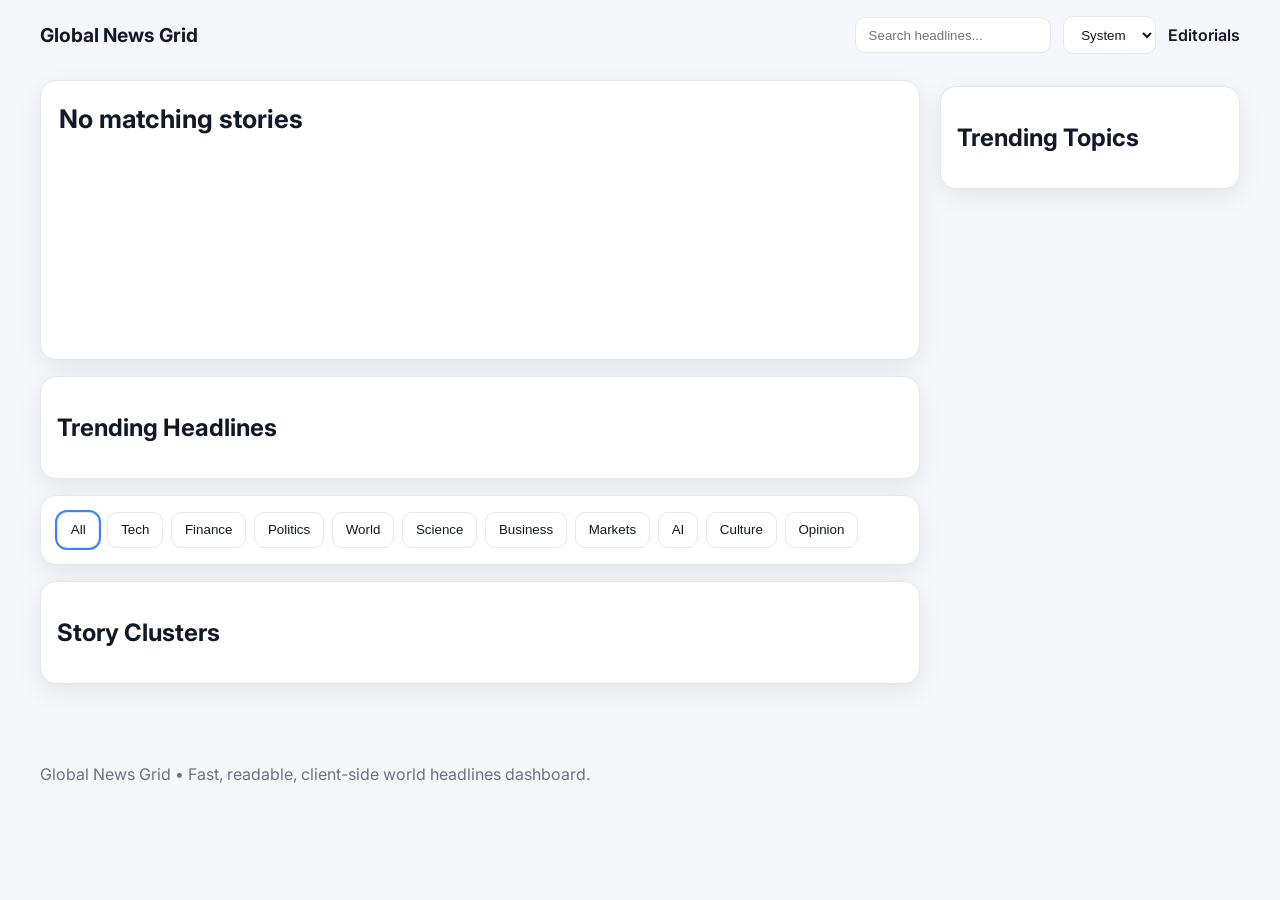
<file: index.html>
<!doctype html>
<html lang="en">
  <head>
    <meta charset="UTF-8" />
    <meta name="viewport" content="width=device-width, initial-scale=1.0" />
    <title>Global News Grid</title>
    <link rel="preconnect" href="https://fonts.googleapis.com" />
    <link rel="preconnect" href="https://fonts.gstatic.com" crossorigin />
    <link href="https://fonts.googleapis.com/css2?family=Inter:wght@400;500;600;700&display=swap" rel="stylesheet" />
    <link rel="stylesheet" href="style.css" />
  </head>
  <body>
    <header class="topbar container">
      <a class="brand" href="index.html">Global News Grid</a>
      <div class="topbar-actions">
        <input id="searchInput" type="search" placeholder="Search headlines..." aria-label="Search headlines" />
        <select id="themeSelect" aria-label="Theme mode">
          <option value="system">System</option>
          <option value="light">Light</option>
          <option value="dark">Dark</option>
        </select>
        <a class="editorials-link" href="editorials.html">Editorials</a>
      </div>
    </header>

    <main class="container layout">
      <section>
        <article id="heroStory" class="hero card skeleton"></article>

        <section class="panel">
          <h2>Trending Headlines</h2>
          <ul id="trendingHeadlines" class="headline-list"></ul>
        </section>

        <section class="panel filters" id="filters"></section>

        <section id="clusteredGroups" class="panel">
          <h2>Story Clusters</h2>
          <div id="clusters"></div>
        </section>

        <section id="newsGrid" class="news-grid"></section>
      </section>

      <aside>
        <section class="panel sticky">
          <h2>Trending Topics</h2>
          <div id="topics" class="topics"></div>
        </section>
      </aside>
    </main>

    <footer class="container footer">
      <p>Global News Grid • Fast, readable, client-side world headlines dashboard.</p>
    </footer>

    <script type="module" src="script.js"></script>
  </body>
</html>
</file>
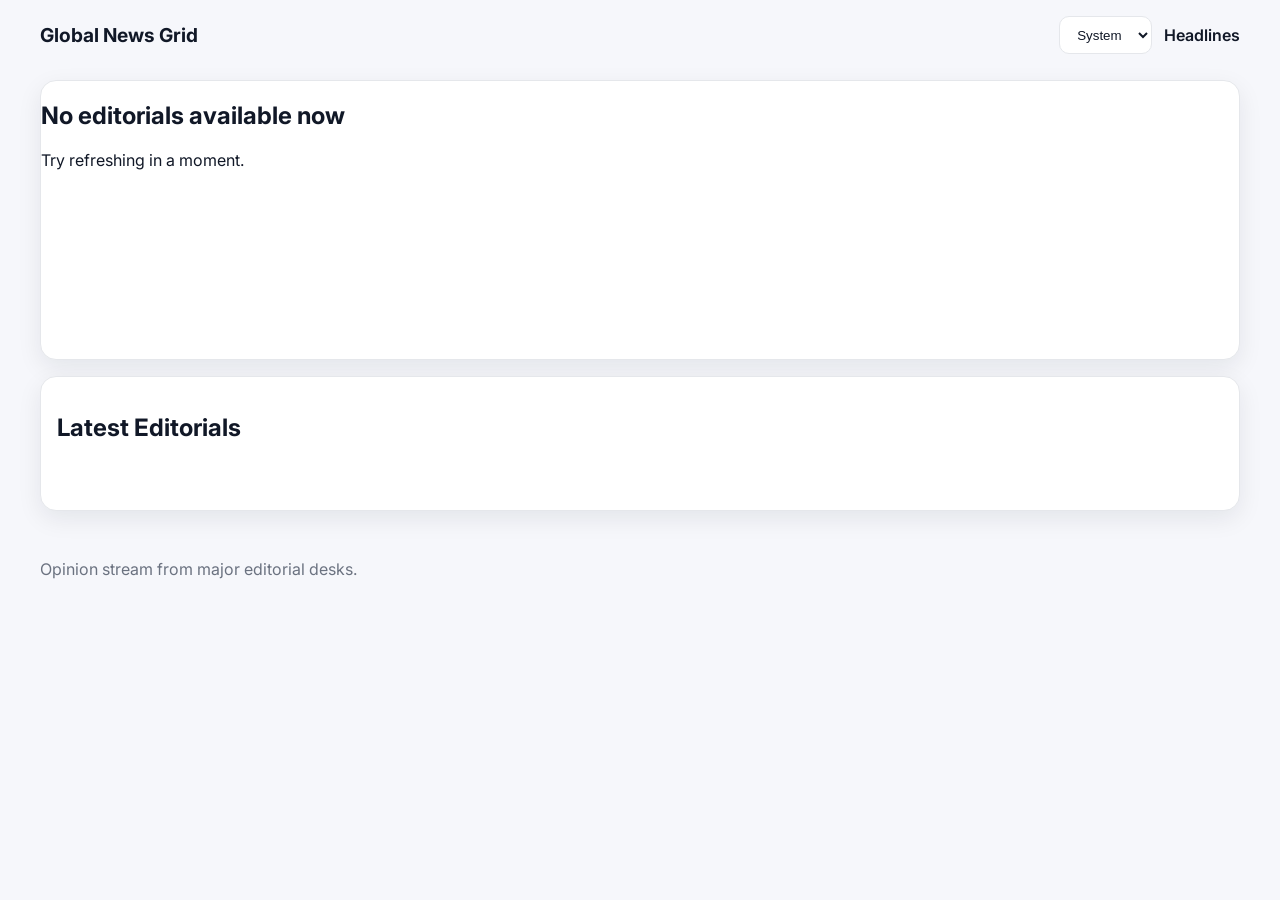
<file: editorials.html>
<!doctype html>
<html lang="en">
  <head>
    <meta charset="UTF-8" />
    <meta name="viewport" content="width=device-width, initial-scale=1.0" />
    <title>Global News Grid • Editorials</title>
    <link rel="preconnect" href="https://fonts.googleapis.com" />
    <link rel="preconnect" href="https://fonts.gstatic.com" crossorigin />
    <link href="https://fonts.googleapis.com/css2?family=Inter:wght@400;500;600;700&display=swap" rel="stylesheet" />
    <link rel="stylesheet" href="style.css" />
  </head>
  <body>
    <header class="topbar container">
      <a class="brand" href="index.html">Global News Grid</a>
      <div class="topbar-actions">
        <select id="themeSelect" aria-label="Theme mode">
          <option value="system">System</option>
          <option value="light">Light</option>
          <option value="dark">Dark</option>
        </select>
        <a class="editorials-link" href="index.html">Headlines</a>
      </div>
    </header>

    <main class="container">
      <section id="editorialHero" class="hero card skeleton"></section>
      <section class="panel">
        <h2>Latest Editorials</h2>
        <div id="editorialGrid" class="news-grid editorial-grid"></div>
      </section>
    </main>

    <footer class="container footer">
      <p>Opinion stream from major editorial desks.</p>
    </footer>

    <script type="module">
      import { applyTheme, initThemeController } from './utils/theme.js';
      import { fetchEditorials } from './services/rss-parser.js';
      import { createEditorialCard } from './components/card.js';

      applyTheme(localStorage.getItem('gng-theme') || 'system');
      initThemeController(document.getElementById('themeSelect'));

      const hero = document.getElementById('editorialHero');
      const grid = document.getElementById('editorialGrid');

      (async () => {
        const items = await fetchEditorials();
        if (!items.length) {
          hero.classList.remove('skeleton');
          hero.innerHTML = '<h2>No editorials available now</h2><p>Try refreshing in a moment.</p>';
          return;
        }

        const [lead, ...rest] = items;
        hero.classList.remove('skeleton');
        hero.innerHTML = `
          <div class="hero-content">
            <p class="meta">Featured Opinion • ${lead.publication}</p>
            <h1>${lead.title}</h1>
            <p>${lead.description}</p>
            <p class="meta">${lead.author || 'Editorial Desk'} • ${new Date(lead.publishedAt).toLocaleString()}</p>
            <a class="readmore" href="${lead.url}" target="_blank" rel="noopener noreferrer">Read editorial</a>
          </div>
        `;

        rest.forEach((item) => grid.appendChild(createEditorialCard(item)));
      })();
    </script>
  </body>
</html>
</file>
<file: style.css>
:root {
  --bg: #f6f7fb;
  --card: #ffffff;
  --text: #111827;
  --muted: #6b7280;
  --border: #e5e7eb;
  --shadow: 0 8px 24px rgba(17, 24, 39, 0.08);
}

:root[data-theme='dark'] {
  --bg: #0b1020;
  --card: #131b2e;
  --text: #e5e7eb;
  --muted: #9ca3af;
  --border: #26334f;
  --shadow: 0 10px 25px rgba(0, 0, 0, 0.3);
}

* { box-sizing: border-box; }
body {
  margin: 0;
  font-family: 'Inter', sans-serif;
  background: var(--bg);
  color: var(--text);
}
.container { width: min(1200px, 94vw); margin: 0 auto; }
.topbar {
  display: flex; justify-content: space-between; align-items: center;
  padding: 1rem 0; gap: 1rem;
}
.brand { font-weight: 700; font-size: 1.2rem; color: var(--text); text-decoration: none; }
.topbar-actions { display: flex; gap: .75rem; align-items: center; }
input, select, button {
  border: 1px solid var(--border); border-radius: 10px; padding: .6rem .8rem;
  background: var(--card); color: var(--text);
}
.editorials-link { text-decoration:none; color: var(--text); font-weight: 600; }
.layout { display: grid; grid-template-columns: 1fr 300px; gap: 1.25rem; }

.card, .panel {
  background: var(--card);
  border: 1px solid var(--border);
  border-radius: 16px;
  box-shadow: var(--shadow);
}
.panel { padding: 1rem; margin: 1rem 0; }
.hero { min-height: 280px; overflow: hidden; margin-top: .6rem; }
.hero-media { height: 260px; width: 100%; object-fit: cover; }
.hero-content { padding: 1rem 1.1rem 1.2rem; }
.hero h1 { font-size: 1.6rem; margin: .4rem 0; }

.headline-list { margin: 0; padding-left: 1rem; }
.headline-list li { margin: .5rem 0; color: var(--muted); }

.filters { display: flex; flex-wrap: wrap; gap: .5rem; }
.filter-btn.active { outline: 2px solid #3b82f6; }

.news-grid {
  display: grid;
  grid-template-columns: repeat(auto-fill, minmax(280px, 1fr));
  gap: 1rem;
  margin: 1rem 0 2rem;
}
.news-card { overflow: hidden; transition: transform .2s ease, box-shadow .2s ease; }
.news-card:hover { transform: translateY(-3px); box-shadow: 0 16px 30px rgba(17,24,39,.15); }
.news-image { width: 100%; height: 160px; object-fit: cover; }
.news-content { padding: .9rem; }
.news-title { font-size: 1.05rem; margin: .45rem 0; line-height: 1.3; }
.meta { color: var(--muted); font-size: 13px; }

.tags { display: flex; gap: .35rem; flex-wrap: wrap; }
.tag {
  font-size: .72rem; font-weight: 600; color: #fff;
  border-radius: 999px; padding: .2rem .5rem;
}
.tag-tech{background:#3b82f6}.tag-finance{background:#10b981}.tag-politics{background:#ef4444}
.tag-science{background:#8b5cf6}.tag-business{background:#f97316}.tag-world{background:#6b7280}
.tag-markets{background:#0ea5e9}.tag-ai{background:#2563eb}.tag-culture{background:#ec4899}.tag-opinion{background:#14b8a6}

.topics { display: flex; flex-wrap: wrap; gap: .5rem; }
.topic-btn { cursor: pointer; }
.topic-btn:hover, .tag:hover { filter: brightness(1.1); }
.sticky { position: sticky; top: 1rem; }
.footer { padding: 1rem 0 2rem; color: var(--muted); }
.skeleton { animation: pulse 1.4s ease-in-out infinite; }
@keyframes pulse { 0%{opacity:.6} 50%{opacity:.95} 100%{opacity:.6} }

.cluster-item { border-top: 1px solid var(--border); padding: .6rem 0; }
.cluster-item:first-child { border-top: 0; }
.editorial-grid .news-card .news-content { padding: 1.2rem; }
.readmore { font-weight: 600; color: #3b82f6; text-decoration: none; }

@media (max-width: 900px) {
  .layout { grid-template-columns: 1fr; }
  .topbar { flex-direction: column; align-items: flex-start; }
}
</file>
